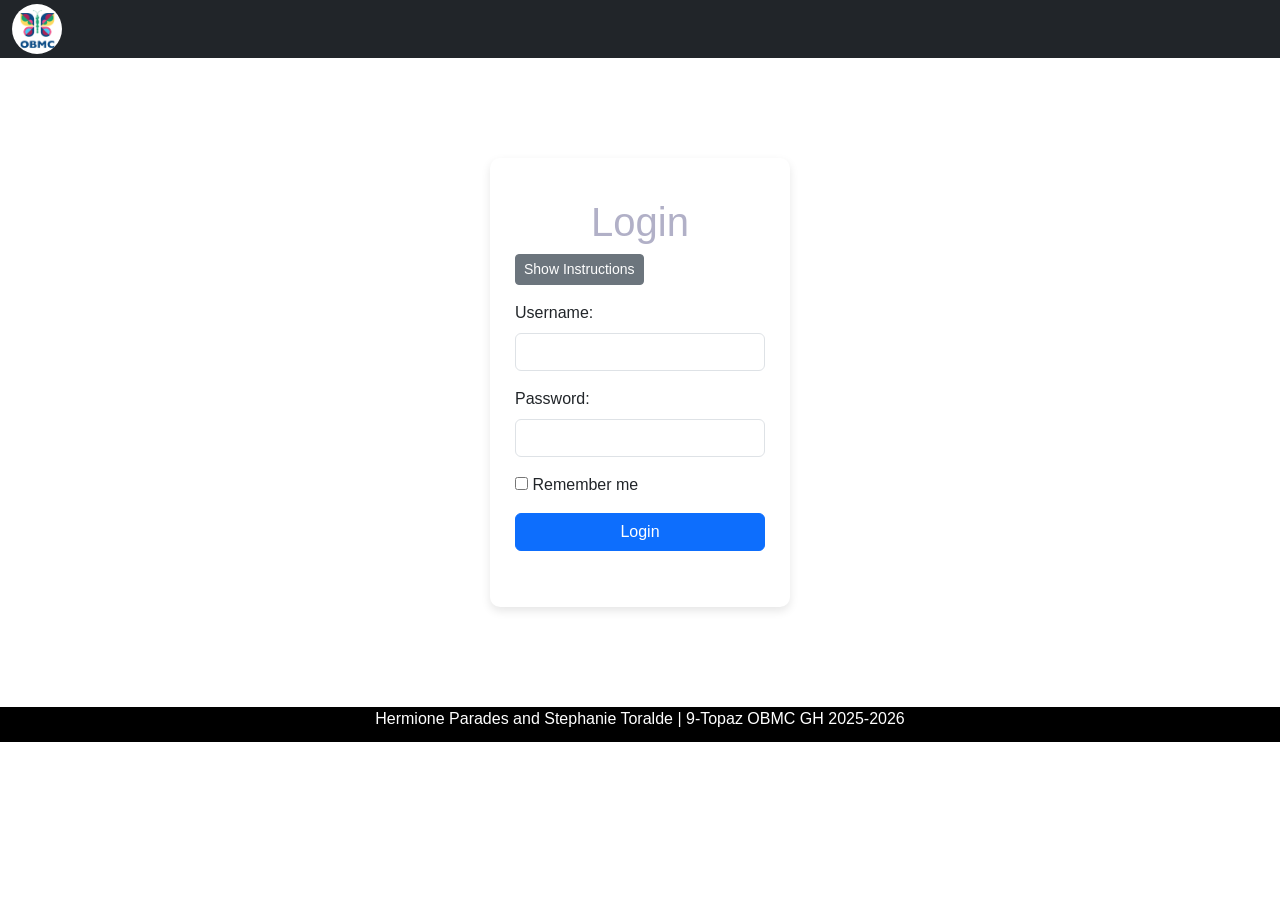
<file: index.html>
<!DOCTYPE html>
<html lang="en">
<head>
<meta charset="UTF-8">
<meta name="viewport" content="width=device-width, initial-scale=1.0">

<link href="https://cdn.jsdelivr.net/npm/bootstrap@5.3.8/dist/css/bootstrap.min.css" rel="stylesheet">
<link rel="stylesheet" href="style.css">

<title>Login Page</title>

<style>
body {
    background-color: #f8f9fa;
    font-family: Arial, sans-serif;

     background: url("butterdie.png") no-repeat center center fixed;
    background-size: cover;
}

.login-container {
    max-width: 300px;
    margin: 100px auto;
    padding: 40px 25px;
    background: white;
    border-radius: 10px;
    box-shadow: 0px 4px 10px rgba(0,0,0,0.1);
}

h1 {
    text-align: center;
    color: #b1b0c7;
}
</style>

</head>

<body>
  <nav class="navbar navbar-dark bg-dark">
      <div class="container-fluid">
                    <a href="index.html"> <img src="OBMC LOGO.png" style="border-radius:50%;" width="50" height="50"></a>
      </div>
            </nav>

<div class="login-container">

    <h1>Login</h1>

    <button onclick="toggleInstructions()" class="btn btn-sm btn-secondary mb-3">Show Instructions</button>

    <p id="instructions" style="display:none; padding:10px; background:#f0f0f0; border-radius:5px;">
        Enter username and password. Use admin / 1234.
    </p>

 <script>   function toggleInstructions() {
  var element = document.getElementById("instructions");
  
  if (element.style.display === "none") {
    element.style.display = "block";
  } else {
    element.style.display = "none";
  }
}
 </script>

    <form onsubmit="validateLogin(event)">

        <div class="mb-3">
            <label class="form-label">Username:</label>
            <input type="text" id="username" class="form-control" required>
        </div>

        <div class="mb-3">
            <label class="form-label">Password:</label>
            <input type="password" id="password" class="form-control" required>
        </div>
        
        <div class="mb-3">
        <input type="checkbox" id="remember">
        <label for="remember">Remember me</label>
    </div>

    <button type="submit" class="btn btn-primary w-100">
        Login
    </button>

</form>
    <p id="output" class="mt-3 text-center"></p>

</div>

<script src="main.js"></script>
  <footer style="background-color: black; color: white; text-align: center; height: 35px;"> Hermione Parades
                and
                Stephanie Toralde | 9-Topaz OBMC GH 2025-2026
            </footer>
</body>
  
</html>
</file>
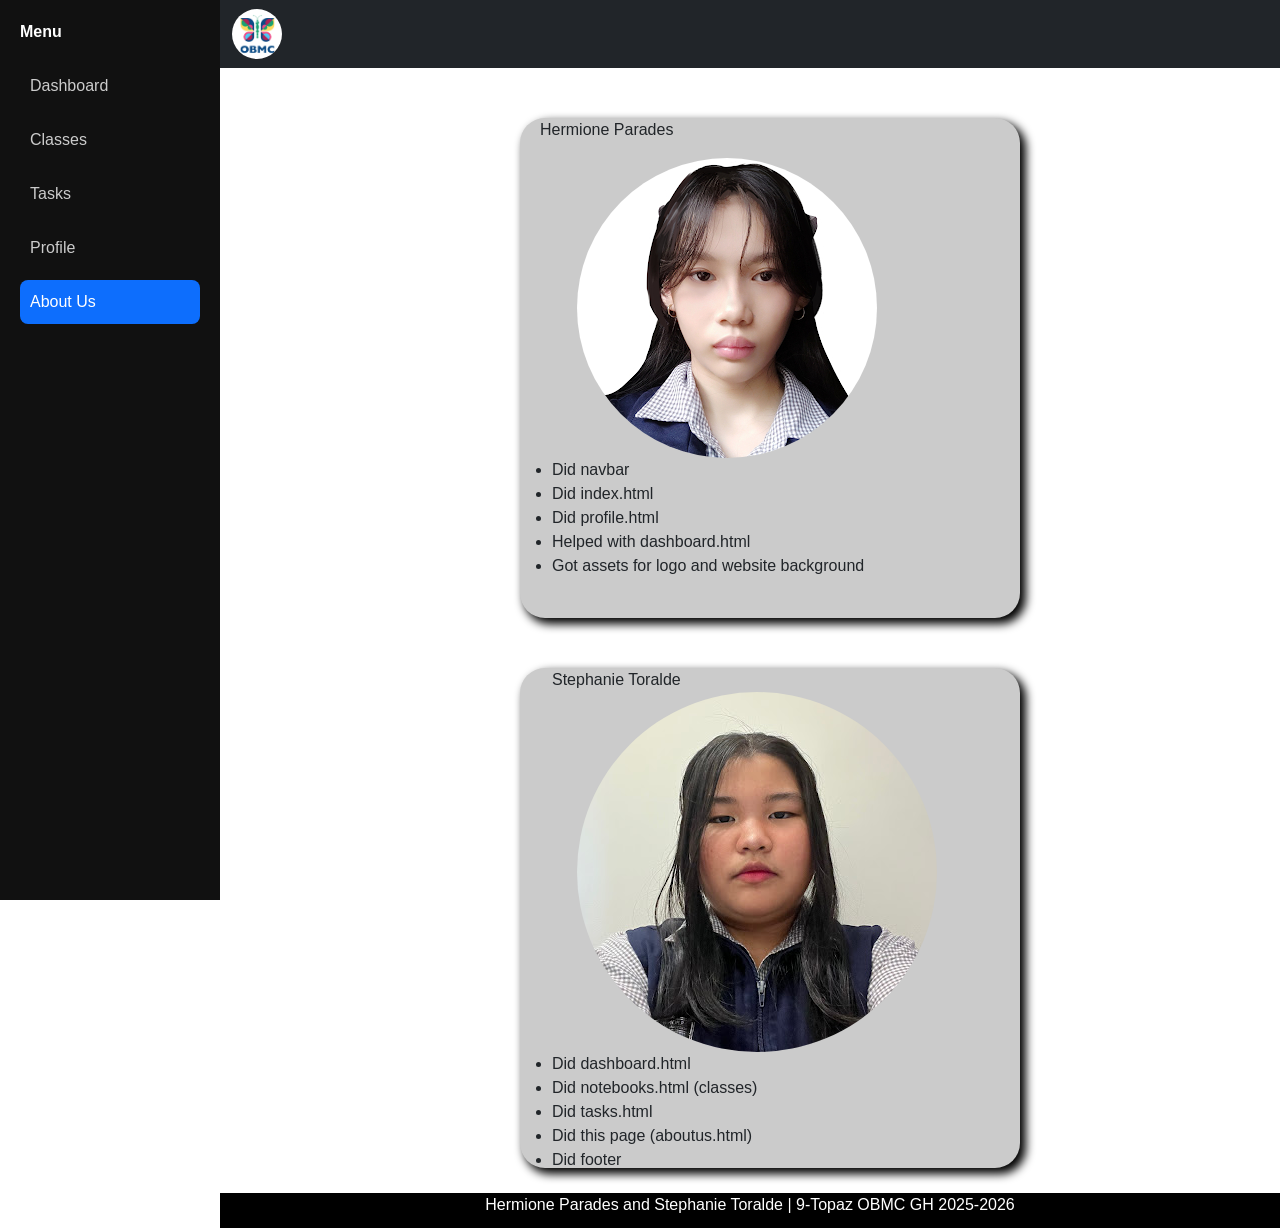
<file: aboutus.html>
<!DOCTYPE html>
<html lang="en">

<head>
    <meta charset="UTF-8">
    <meta name="viewport" content="width-device-width, initial scale-1.0">
    <title>About Us</title>
    <link href="https://cdn.jsdelivr.net/npm/bootstrap@5.3.8/dist/css/bootstrap.min.css" rel="stylesheet">
    <script src="https://cdn.jsdelivr.net/npm/bootstrap@5.3.8/dist/js/bootstrap.bundle.min.js"></script>
    <link rel="stylesheet" href="style.css">
    <style>
        body {
            background: url("butterdie.png") no-repeat center center fixed;
            background-size: cover;
        }

        #box1 {
            width: 500px;
            height: 500px;
            background-color: rgb(203, 203, 203);
            border-radius: 25px;
            box-shadow: 5px 5px 10px 1px #000000;
            margin: 25px;
            margin-right: 300px;
            margin-left: 300px;
            margin-top: 50px;
        }

        #box2 {
            width: 500px;
            height: 500px;
            background-color: rgb(203, 203, 203);
            border-radius: 25px;
            box-shadow: 5px 5px 10px 1px #000000;
            margin: 25px;
            margin-right: 300px;
            margin-left: 300px;
            margin-top: 50px;
        }
    </style>
</head>

<body>

    <div class="page-bg">

        <div class="sidebar">
            <div class="sidebar-title">Menu</div>

            <a href="dashboard.html" class="sidebar-link">Dashboard</a>
            <a href="notebooks.html" class="sidebar-link">Classes</a>
            <a href="tasks.html" class="sidebar-link">Tasks</a>
            <a href="profile.html" class="sidebar-link">Profile</a>
            <a href="aboutus.html" class="sidebar-link active">About Us</a>
        </div>

        <div class="main-content">

            <nav class="navbar navbar-dark bg-dark">
                <div class="container-fluid">
                    <a href="index.html" class="navbar-brand">
                        <img src="OBMC LOGO.png" style="border-radius:50%;" width="50" height="50">
                    </a>
                </div>
            </nav>


            <div id="box1">
                <p style="margin-left: 20px;">Hermione Parades</p>
                <ul>
                    <img style="border-radius: 50%; margin-left: 25px; size: 200px;" src="hermione.jpg">
                    <li> Did navbar</li>
                    <li> Did index.html</li>
                    <li> Did profile.html</li>
                    <li> Helped with dashboard.html</li>
                    <li> Got assets for logo and website background</li>
                </ul>

            </div>
            <div id="box2">
                <ul>Stephanie Toralde
                    <img style="border-radius: 50%; margin-left: 25px; size: 200px;" src="stephanie.jpg">
                    <li> Did dashboard.html</li>
                    <li> Did notebooks.html (classes)</li>
                    <li> Did tasks.html</li>
                    <li> Did this page (aboutus.html)</li>
                    <li> Did footer</li>
                </ul>
            </div>
</body>
<footer style="background-color: black; color: white; text-align: center; height: 35px;"> Hermione Parades
    and
    Stephanie Toralde | 9-Topaz OBMC GH 2025-2026
</footer>

</html>
</file>
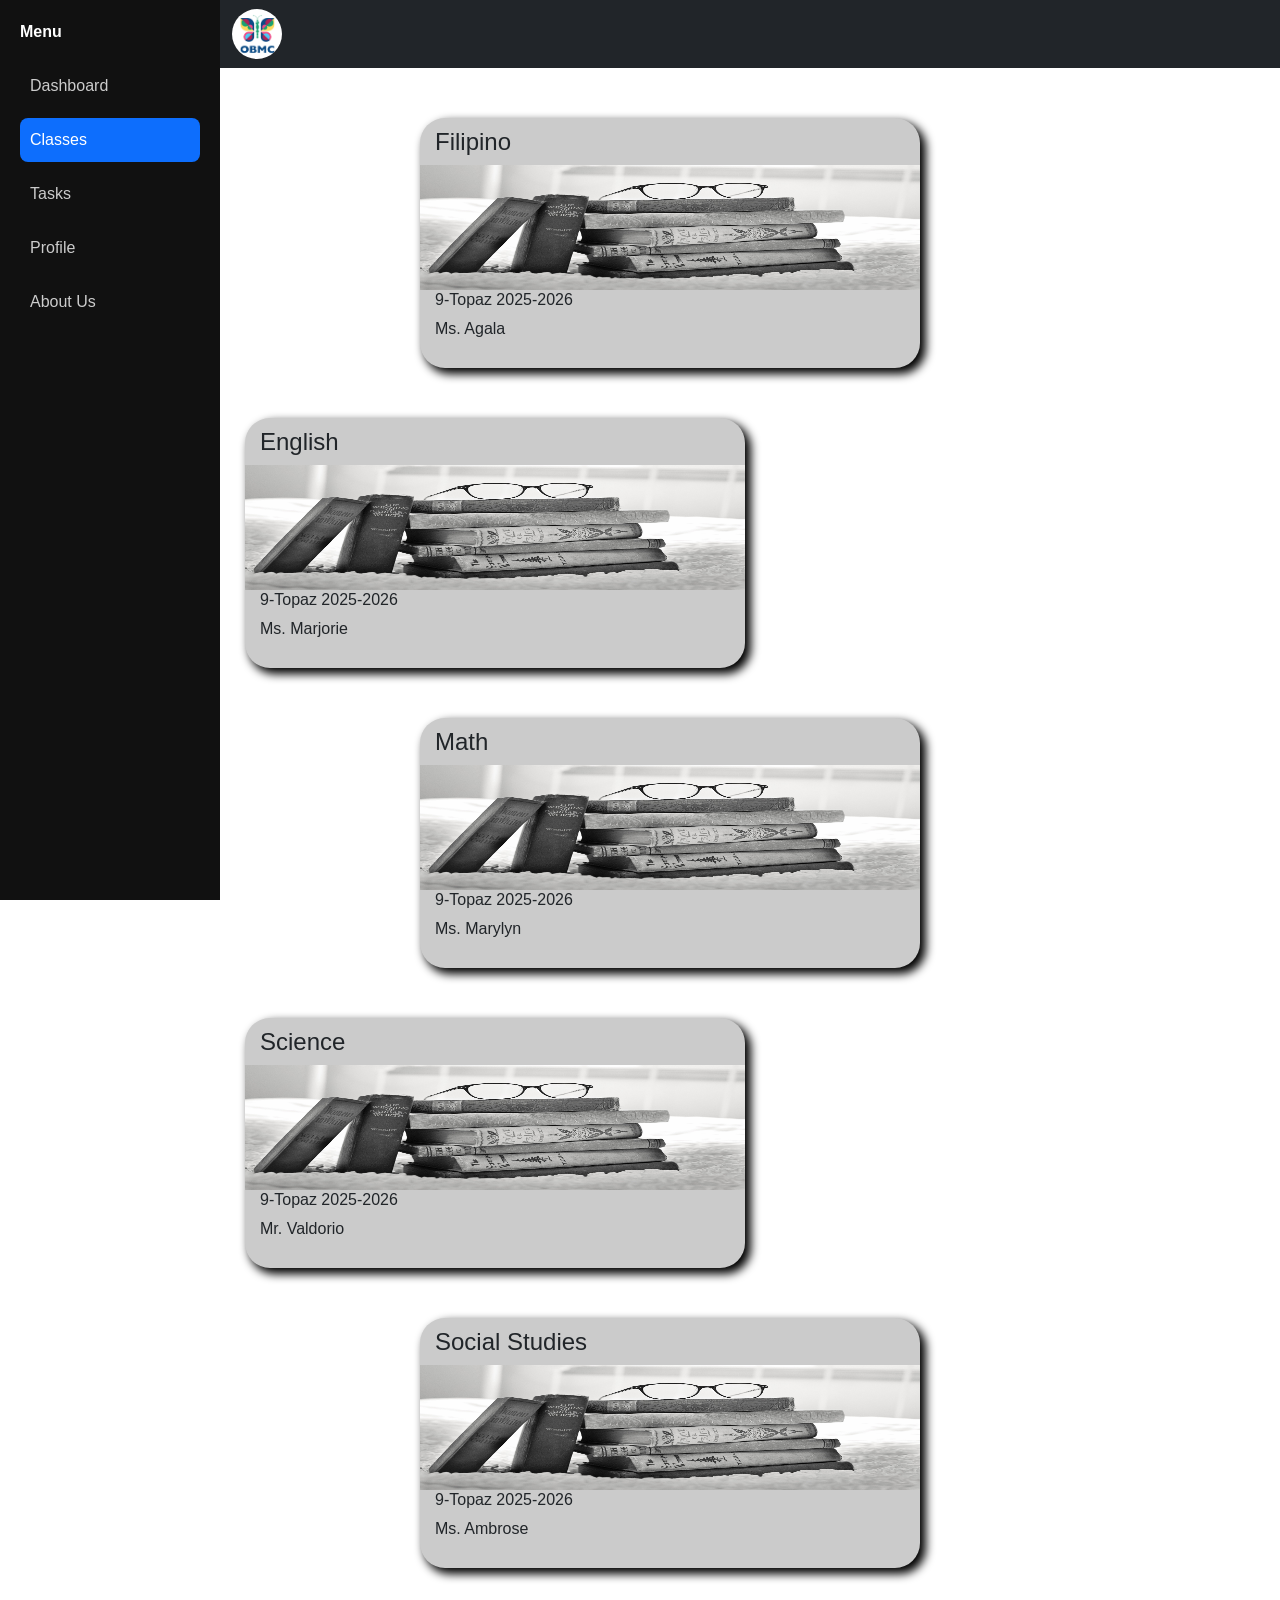
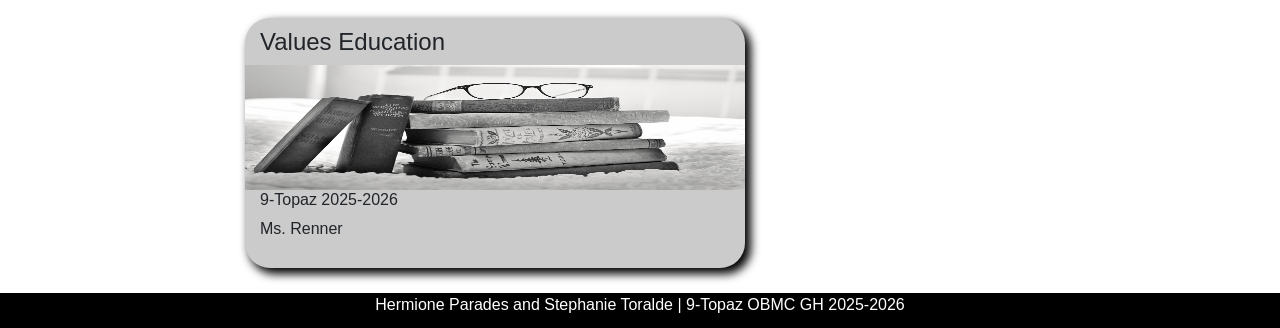
<file: notebooks.html>
<!DOCTYPE html>
<html lang="en">

<head>
    <meta charset="UTF-8">
    <meta name="viewport" content="width=device-width, initial-scale=1.0">

    <title>Classes</title>

    <link href="https://cdn.jsdelivr.net/npm/bootstrap@5.3.8/dist/css/bootstrap.min.css" rel="stylesheet">
    <script src="https://cdn.jsdelivr.net/npm/bootstrap@5.3.8/dist/js/bootstrap.bundle.min.js"></script>
    <style>
        body {

            background: url("butterdie.png") no-repeat center center fixed;
            background-size: cover;
        }

        h4 {
            margin-left: 15px;
            margin-top: 10px;
        }


        h6 {
            margin-left: 15px;
        }

        p {
            margin-left: 15px;
        }

        #box1 {
            width: 500px;
            height: 250px;
            background-color: rgb(203, 203, 203);
            border-radius: 25px;
            box-shadow: 5px 5px 10px 1px #000000;
            margin: 25px;
            margin-left: 200px;
            margin-top: 50px;
            display: inline-block;
        }

        #box2 {
            width: 500px;
            height: 250px;
            background-color: rgb(203, 203, 203);
            border-radius: 25px;
            box-shadow: 5px 5px 10px 1px #000000;
            margin: 25px;
            display: inline-block;
        }

        #box3 {
            width: 500px;
            height: 250px;
            background-color: rgb(203, 203, 203);
            border-radius: 25px;
            box-shadow: 5px 5px 10px 1px #000000;
            margin: 25px;
            margin-left: 200px;
            display: inline-block;
        }

        #box4 {
            width: 500px;
            height: 250px;
            background-color: rgb(203, 203, 203);
            border-radius: 25px;
            box-shadow: 5px 5px 10px 1px #000000;
            margin: 25px;
            display: inline-block;
        }

        #box5 {
            width: 500px;
            height: 250px;
            background-color: rgb(203, 203, 203);
            border-radius: 25px;
            box-shadow: 5px 5px 10px 1px #000000;
            margin: 25px;
            margin-left: 200px;
            display: inline-block;
        }

        #box6 {
            width: 500px;
            height: 250px;
            background: rgb(203, 203, 203);
            border-radius: 25px;
            box-shadow: 5px 5px 10px 1px #000000;
            margin: 25px;
            display: inline-block;
        }
    </style>
    <link rel="stylesheet" href="style.css">
</head>

<body>

    <div class="page-bg">

        <div class="sidebar">
            <div class="sidebar-title">Menu</div>

            <a href="dashboard.html" class="sidebar-link">Dashboard</a>
            <a href="notebooks.html" class="sidebar-link active">Classes</a>
            <a href="tasks.html" class="sidebar-link">Tasks</a>
            <a href="profile.html" class="sidebar-link">Profile</a>
            <a href="aboutus.html" class="sidebar-link">About Us</a>
        </div>

        <div class="main-content">

            <nav class="navbar navbar-dark bg-dark">
                <div class="container-fluid">
                    <a href="index.html" class="navbar-brand">
                        <img src="OBMC LOGO.png" style="border-radius:50%;" width="50" height="50">
                    </a>
                </div>
            </nav>

            <div id="container">

                <div id="box1" onclick="class_clicked()">
                    <h4>Filipino</h4>
                    <img src="jillwellington-stack-of-books-1001655_1920.jpg" style="width:500px;height:125px;">
                    <h6>9-Topaz 2025-2026</h6>
                    <p>Ms. Agala</p>
                </div>

                <div id="box2" onclick="class_clicked()">
                    <h4>English</h4>
                    <img src="jillwellington-stack-of-books-1001655_1920.jpg" style="width:500px;height:125px;">
                    <h6>9-Topaz 2025-2026</h6>
                    <p>Ms. Marjorie</p>
                </div>

                <div id="box3" onclick="class_clicked()">
                    <h4>Math</h4>
                    <img src="jillwellington-stack-of-books-1001655_1920.jpg" style="width:500px;height:125px;">
                    <h6>9-Topaz 2025-2026</h6>
                    <p>Ms. Marylyn</p>
                </div>

                <div id="box4" onclick="class_clicked()">
                    <h4>Science</h4>
                    <img src="jillwellington-stack-of-books-1001655_1920.jpg" style="width:500px;height:125px;">
                    <h6>9-Topaz 2025-2026</h6>
                    <p>Mr. Valdorio</p>
                </div>

                <div id="box5" onclick="class_clicked()">
                    <h4>Social Studies</h4>
                    <img src="jillwellington-stack-of-books-1001655_1920.jpg" style="width:500px;height:125px;">
                    <h6>9-Topaz 2025-2026</h6>
                    <p>Ms. Ambrose</p>
                </div>

                <div id="box6" onclick="class_clicked()">
                    <h4>Values Education</h4>
                    <img src="jillwellington-stack-of-books-1001655_1920.jpg" style="width:500px;height:125px;">
                    <h6>9-Topaz 2025-2026</h6>
                    <p>Ms. Renner</p>
                </div>

            </div>

        </div>
    </div>
    <script>
        function class_clicked() {

                    window.alert("You're already apart of this class!")
            }
    </script>

</body>
<footer style="background-color: black; color: white; text-align: center; height: 35px;"> Hermione Parades
    and
    Stephanie Toralde | 9-Topaz OBMC GH 2025-2026
</footer>

</html>
</file>
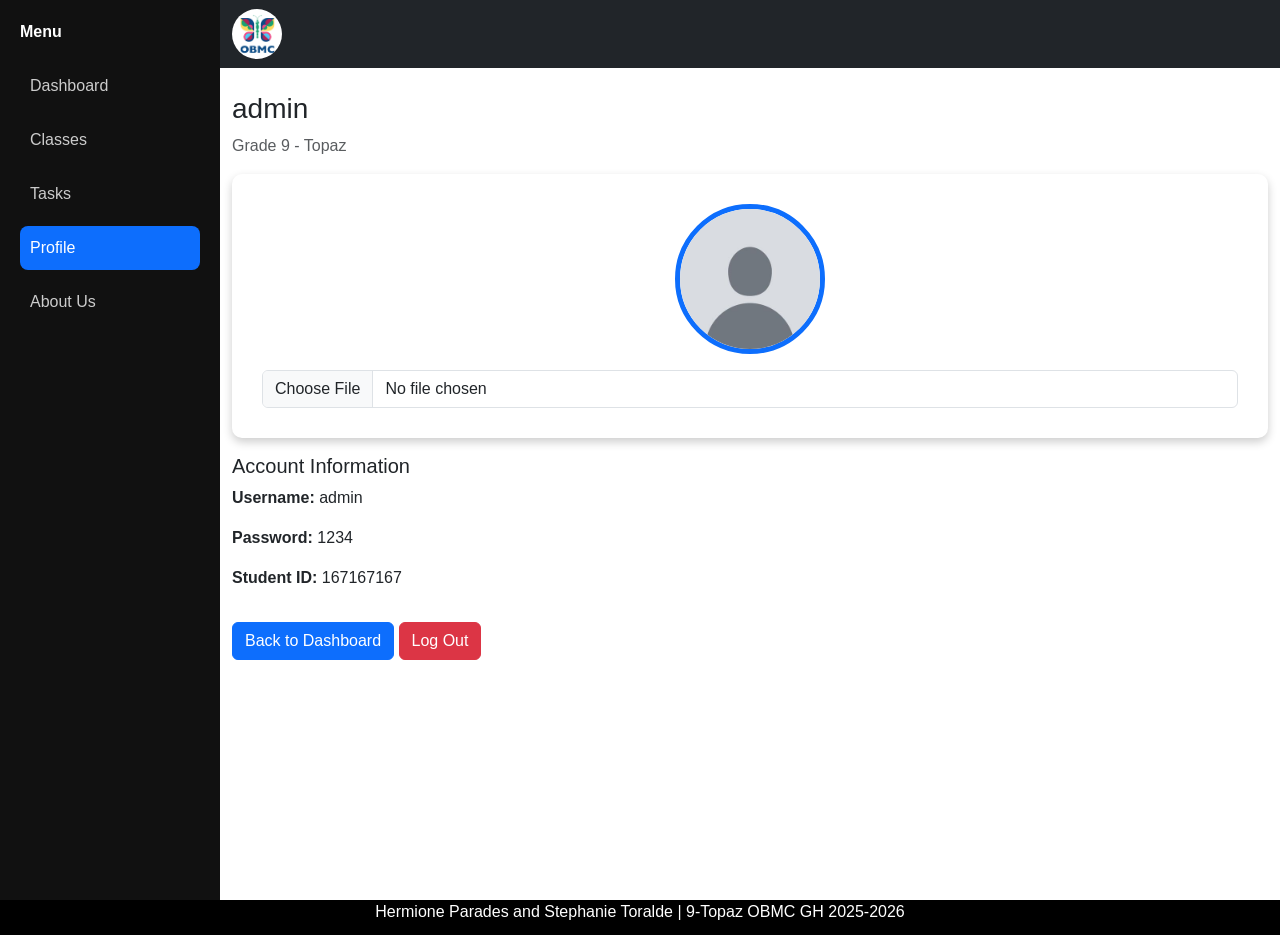
<file: profile.html>
<!DOCTYPE html>
<html lang="en">

<head>
<meta charset="UTF-8">
<meta name="viewport" content="width=device-width, initial-scale=1.0">

<title>Profile</title>

<link href="https://cdn.jsdelivr.net/npm/bootstrap@5.3.8/dist/css/bootstrap.min.css" rel="stylesheet">
<script src="https://cdn.jsdelivr.net/npm/bootstrap@5.3.8/dist/js/bootstrap.bundle.min.js"></script>

<link rel="stylesheet" href="style.css">

<style>

.profile-box{
    padding: 30px;
    border-radius: 10px;
    box-shadow: 0px 4px 10px rgba(0,0,0,0.2);
    text-align: center;
}

.profile-pic{
    width: 150px;
    height: 150px;
    border-radius: 50%;
    object-fit: cover;
    border: 5px solid #0d6efd;
}

</style>

</head>

<body>

<div class="page-bg">

    <div class="sidebar">

        <div class="sidebar-title">Menu</div>

        <a href="dashboard.html" class="sidebar-link">Dashboard</a>
        <a href="notebooks.html" class="sidebar-link">Classes</a>
        <a href="tasks.html" class="sidebar-link">Tasks</a>
        <a href="profile.html" class="sidebar-link active">Profile</a>
          <a href="aboutus.html" class="sidebar-link">About Us</a>

    </div>

    <div class="main-content">

        <nav class="navbar navbar-dark bg-dark">
            <div class="container-fluid">
                <a href="index.html" class="navbar-brand">
                   <img src="OBMC LOGO.png" style="border-radius:50%;" width="50" height="50">
                </a>
            </div>
        </nav>

        <div class="container mt-4">

                <h3 class="mt-3">admin</h3>

                <p class="text-muted">Grade 9 - Topaz</p>

                <form>
                    <div class="profile-box">
                    <img src="jpeg.jpg" id="preview" class="profile-pic">
                    <input type="file" accept="image/jpeg, image/png, image/jpg" id="input-file" class="form-control mt-3">
                    </div>

                <script>
                    
                let profilePic = document.getElementById("preview");
                let inputFile = document.getElementById("input-file");

                inputFile.onchange = function(){
                    profilePic.src = URL.createObjectURL(inputFile.files[0])
                    
                }
                </script>

                </form>

                <div class="mt-3 text-start">

                    <h5>Account Information</h5>

                    <p><strong>Username:</strong> admin</p>
                    <p><strong>Password:</strong> 1234</p>
                     <p><strong>Student ID:</strong> 167167167</p>
                
                </div>

                <a href="dashboard.html" class="btn btn-primary mt-3">
                    Back to Dashboard
                </a>

                <a href="index.html" class="btn btn-danger mt-3">
                    Log Out
                </a>
            </div>

        </div>

    </div>

</div>
   <footer style="background-color: black; color: white; text-align: center; height: 35px;"> Hermione Parades
                and
                Stephanie Toralde | 9-Topaz OBMC GH 2025-2026
            </footer>

</body>
    
</html>
</file>
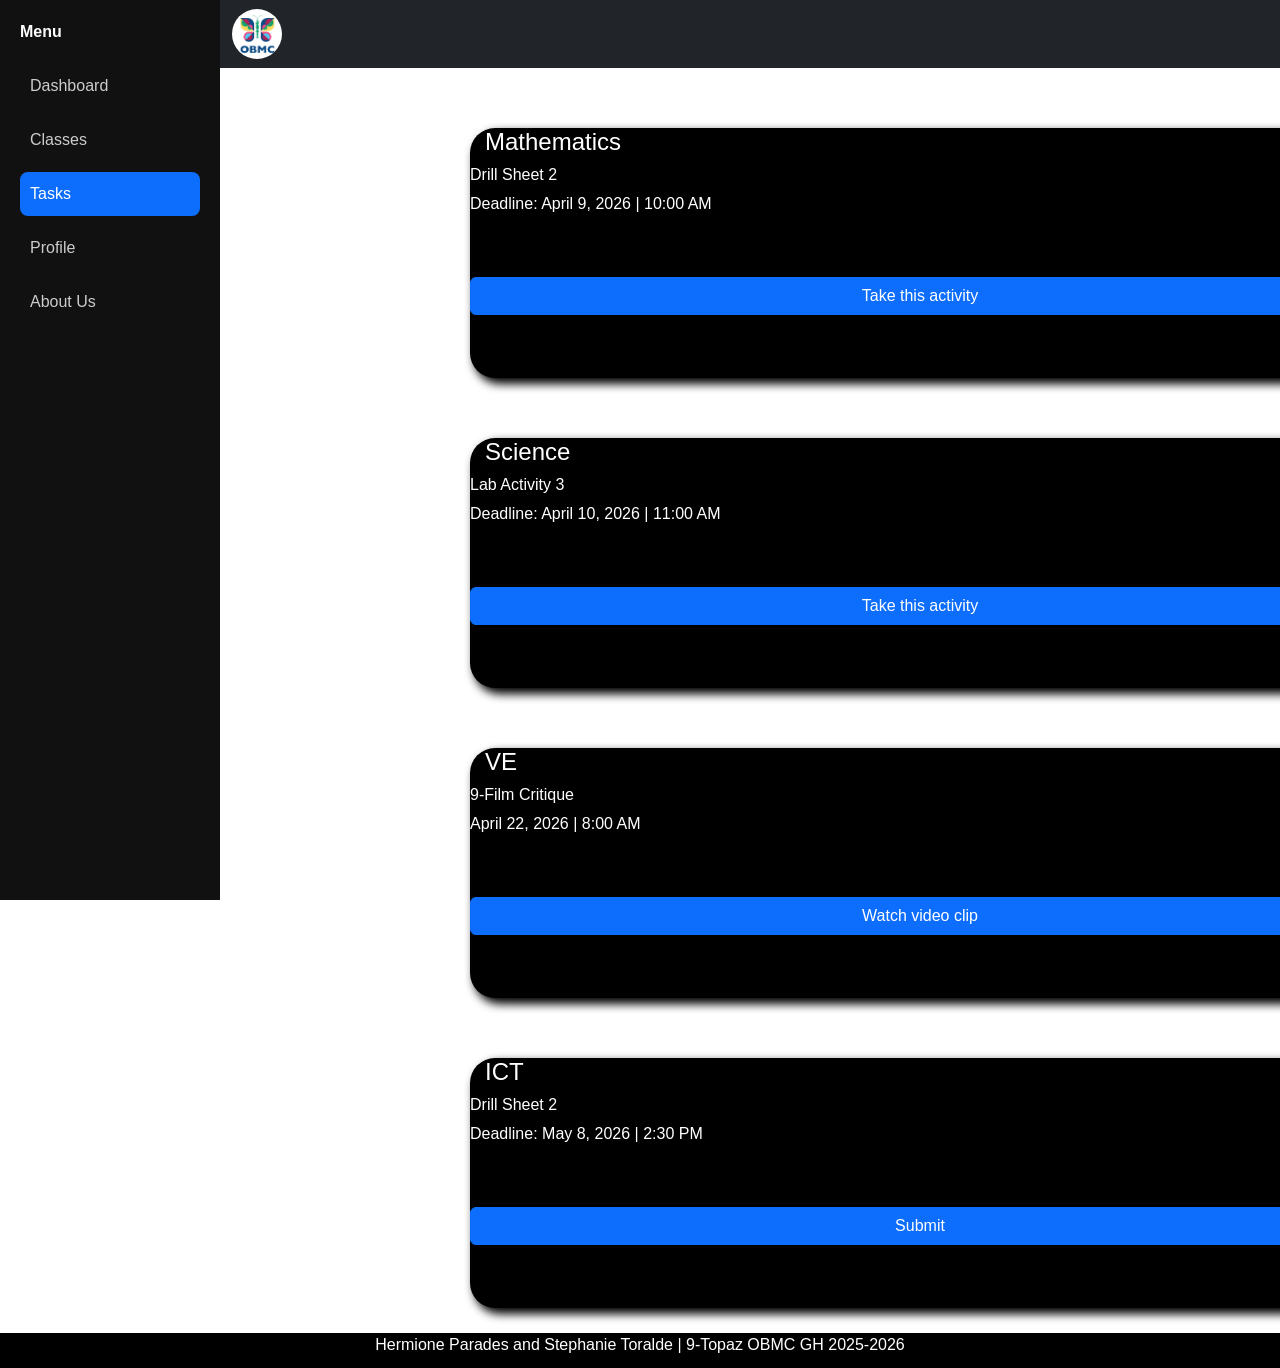
<file: tasks.html>
<!DOCTYPE html>
<html lang="en">

<head>
    <meta charset="UTF-8">
    <meta name="viewport" content="width=device-width, initial-scale=1.0">

    <title>Tasks</title>

    <link href="https://cdn.jsdelivr.net/npm/bootstrap@5.3.8/dist/css/bootstrap.min.css" rel="stylesheet">
    <script src="https://cdn.jsdelivr.net/npm/bootstrap@5.3.8/dist/js/bootstrap.bundle.min.js"></script>
    <style>
        body {
            background: url("butterdie.png") no-repeat center center fixed;
            background-size: cover;
        }

        h4 {
            color: white;
            margin-top: 60px;
            margin-left: 15px;
        }

        h6 {
            color: white;
        }

        p {
            color: white;
        }

        #box1 {
            width: 900px;
            height: 250px;
            background-color: rgb(0, 0, 0);
            border-radius: 25px;
            box-shadow: 5px 5px 10px 1px #000000;
            margin: 25px;
            margin-right: 300px;
            margin-left: 250px;
            margin-top: 50px;
        }

        #box2 {
            width: 900px;
            height: 250px;
            background-color: rgb(0, 0, 0);
            border-radius: 25px;
            box-shadow: 5px 5px 10px 1px #000000;
            margin: 25px;
            margin-right: 300px;
            margin-left: 250px;
            margin-top: 50px;
        }

        #box3 {
            width: 900px;
            height: 250px;
            background-color: rgb(0, 0, 0);
            border-radius: 25px;
            box-shadow: 5px 5px 10px 1px #000000;
            margin: 25px;
            margin-right: 300px;
            margin-left: 250px;
        }

        #box4 {
            width: 900px;
            height: 250px;
            background-color: rgb(0, 0, 0);
            border-radius: 25px;
            box-shadow: 5px 5px 10px 1px #000000;
            margin: 25px;
            margin-right: 300px;
            margin-left: 250px;
        }
    </style>
    <link rel="stylesheet" href="style.css">
</head>

<body>

    <div class="page-bg">

        <div class="sidebar">
            <div class="sidebar-title">Menu</div>

            <a href="dashboard.html" class="sidebar-link">Dashboard</a>
            <a href="notebooks.html" class="sidebar-link">Classes</a>
            <a href="tasks.html" class="sidebar-link active">Tasks</a>
            <a href="profile.html" class="sidebar-link">Profile</a>
            <a href="aboutus.html" class="sidebar-link">About Us</a>
        </div>

        <div class="main-content">

            <nav class="navbar navbar-dark bg-dark">
                <div class="container-fluid">
                    <a href="index.html" class="navbar-brand">
                        <img src="OBMC LOGO.png" style="border-radius:50%;" width="50" height="50">
                    </a>
                </div>
            </nav>

            <div id="box1">
                <h4>Mathematics</h4>
                <h6>Drill Sheet 2</h6>
                <p>Deadline: April 9, 2026 | 10:00 AM</p>
                <button class="btn btn-primary" onclick="take_activity()" style="width:900px;margin-top:45px;">Take this
                    activity</button>
            </div>

            <div id="box2">
                <h4>Science</h4>
                <h6>Lab Activity 3</h6>
                <p>Deadline: April 10, 2026 | 11:00 AM</p>
                <button class="btn btn-primary" onclick="take_activity()" style="width:900px;margin-top:45px;">Take this
                    activity</button>
            </div>

            <div id="box3">
                <h4>VE</h4>
                <h6>9-Film Critique</h6>
                <p>April 22, 2026 | 8:00 AM</p>
                <button class="btn btn-primary" onclick="movie_clip()" style="width:900px;margin-top:45px;">Watch video
                    clip</button></div>

            <div id="box4">
                <h4>ICT</h4>
                <h6>Drill Sheet 2</h6>
                <p>Deadline: May 8, 2026 | 2:30 PM</p>
                <button class="btn btn-primary" onclick="submit_output()"
                    style="width:900px;margin-top:45px;">Submit</button>
            </div>

        </div>

    </div>
    <script src="main.js"></script>

</body>
<footer style="background-color: black; color: white; text-align: center; height: 35px;"> Hermione Parades
    and
    Stephanie Toralde | 9-Topaz OBMC GH 2025-2026
</footer>

</html>
</file>
<file: style.css>
body {
    margin: 0;
    font-family: Arial, sans-serif;

    background: url("butterdie.png") no-repeat center center fixed;
    background-size: cover;
}


.page-bg {
    min-height: 100vh;
    display: flex;

    background: url("butterdie.png") no-repeat center center fixed;
    background-size: cover;
}

.sidebar {
    width: 220px;
    height: 100vh;
    background: #111;
    color: white;

    position: fixed;
    top: 0;
    left: 0;

    padding: 20px;
    display: flex;
    flex-direction: column;
    gap: 10px;
}

.sidebar-title {
    font-weight: bold;
    margin-bottom: 10px;
}

.sidebar-link {
    color: #ccc;
    text-decoration: none;
    padding: 10px;
    border-radius: 8px;
    transition: 0.2s;
}

.sidebar-link:hover {
    background: #333;
    color: white;
}

.sidebar-link.active {
    background: #0d6efd;
    color: white;
}

.main-content {
    margin-left: 220px;
    width: calc(100% - 220px);
}

.navbar {
    padding-top: 4px;
    padding-bottom: 4px;
    min-height: 50px;
}

.login-container {
    max-width: 300px;
    margin: 100px auto;
    padding: 40px 25px;
    background: white;
    border-radius: 10px;
    box-shadow: 0px 4px 10px rgba(0,0,0,0.1);
}

.img {
    border-radius: 50%;
    width: 20px;
    height: 20px;
}

 .my-box {
            height: 650px;
            width: 500px;
            box-shadow: 5px 5px 10px 1px #000000;
            color: rgb(222, 222, 222);
            margin-top: 20px;
            box-shadow: 5px 5px 10px 1px #000000;

        }
</file>
